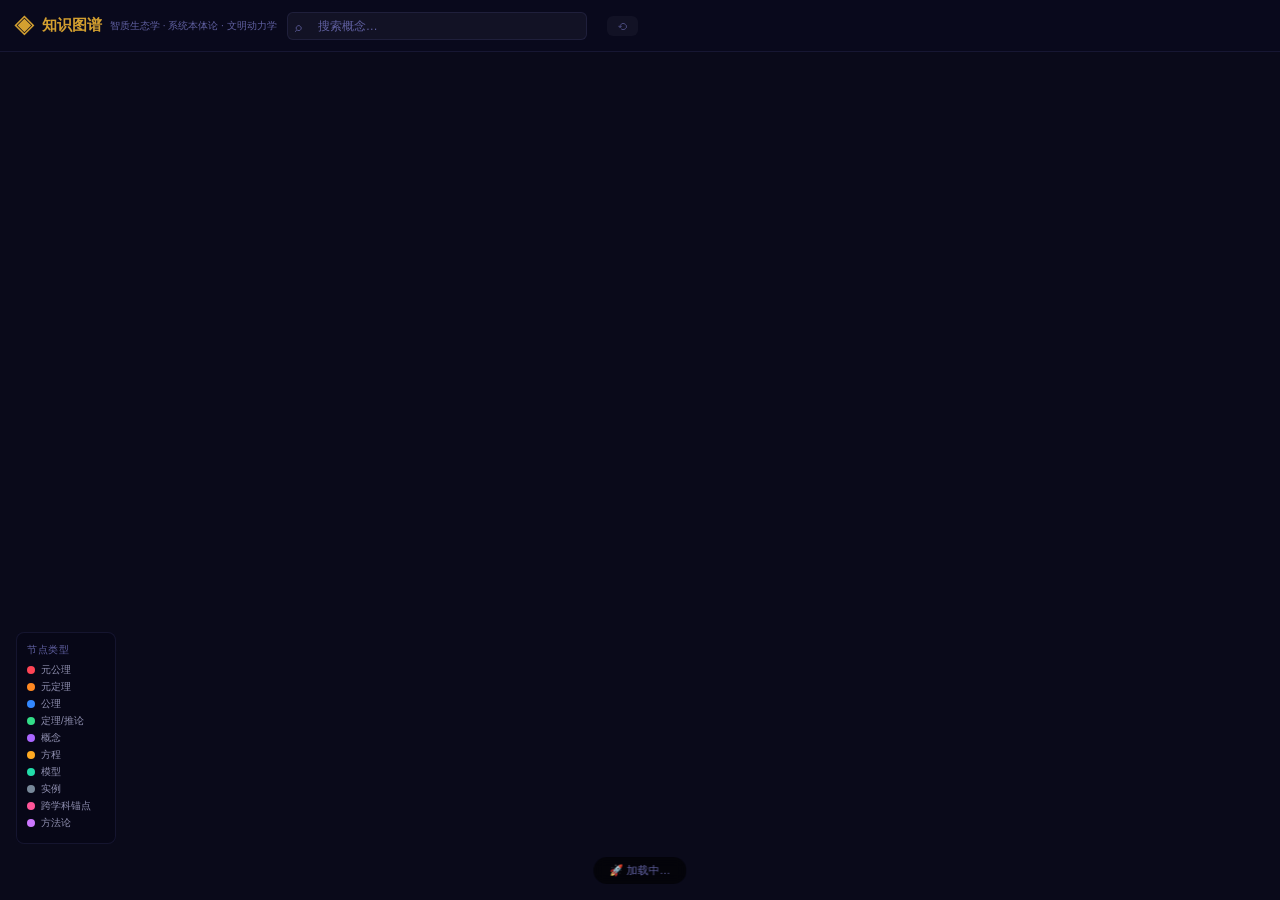
<file: index.html>
<!DOCTYPE html>
<html lang="zh-CN">
<head>
  <meta charset="UTF-8">
  <meta name="viewport" content="width=device-width, initial-scale=1.0">
  <title>智质生态学 · 知识图谱</title>
  <meta name="description" content="系统本体论 · 智质生态学 · 文明动力学 — 互动知识图谱">
  <link rel="stylesheet" href="css/style-3d.css">
</head>
<body>

  <nav class="toolbar">
    <div class="toolbar-brand">
      <span class="brand-icon">◈</span>
      <span>知识图谱</span>
      <span class="brand-sub">智质生态学 · 系统本体论 · 文明动力学</span>
    </div>
    <div class="toolbar-search">
      <span class="search-icon">⌕</span>
      <input type="text" id="search-input" placeholder="搜索概念…" autocomplete="off">
    </div>
    <div class="toolbar-filters" id="theory-filters"></div>
    <button class="toolbar-reset" id="reset-btn">⟲</button>
  </nav>

  <div id="graph-container"></div>

  <aside class="detail-panel" id="detail-panel"></aside>

  <div class="legend">
    <div class="legend-title">节点类型</div>
    <div class="legend-item"><span class="legend-dot" style="background:#ff4455;"></span>元公理</div>
    <div class="legend-item"><span class="legend-dot" style="background:#ff8822;"></span>元定理</div>
    <div class="legend-item"><span class="legend-dot" style="background:#3388ff;"></span>公理</div>
    <div class="legend-item"><span class="legend-dot" style="background:#33dd88;"></span>定理/推论</div>
    <div class="legend-item"><span class="legend-dot" style="background:#aa66ff;"></span>概念</div>
    <div class="legend-item"><span class="legend-dot" style="background:#ffaa22;"></span>方程</div>
    <div class="legend-item"><span class="legend-dot" style="background:#22ddaa;"></span>模型</div>
    <div class="legend-item"><span class="legend-dot" style="background:#778899;"></span>实例</div>
    <div class="legend-item"><span class="legend-dot" style="background:#ff5599;"></span>跨学科锚点</div>
    <div class="legend-item"><span class="legend-dot" style="background:#cc77ff;"></span>方法论</div>
  </div>

  <div class="hint-bar" id="hint-bar">🚀 加载中…</div>

  <script src="js/inline-data.js"></script>
  <script src="js/force-graph.min.js"></script>

  <script>
  (() => {
    'use strict';

    const COLORS = {
      meta_axiom: '#ff4455', meta_theorem: '#ff8822', axiom: '#3388ff',
      theorem: '#33dd88', corollary: '#1abc9c', concept: '#aa66ff',
      equation: '#ffaa22', model: '#22ddaa', case: '#778899',
      anchor: '#ff5599', method: '#cc77ff'
    };

    const TYPE_LABELS = {
      meta_axiom: '元公理', meta_theorem: '元定理', axiom: '公理',
      theorem: '定理', corollary: '推论', concept: '概念',
      equation: '方程', model: '模型', case: '实例',
      anchor: '跨学科锚点', method: '方法论'
    };

    const THEORY_COLORS = {
      system_ontology: '#ff4455', noo_ecology: '#aa66ff', civilization_dynamics: '#33dd88'
    };

    // 合并数据
    const allNodes = [];
    const allLinks = [];
    const nodeMap = {};
    const theories = {};

    for (const data of INLINE_DATA) {
      theories[data.theory.id] = data.theory;
      for (const n of data.nodes) {
        if (!nodeMap[n.id]) {
          nodeMap[n.id] = {
            id: n.id, name: n.label, type: n.type, theory: n.theory,
            description: n.description, detail: n.detail || '', tags: n.tags || [],
            val: 1
          };
          allNodes.push(nodeMap[n.id]);
        }
      }
      for (const r of (data.relationships || [])) {
        allLinks.push({ source: r.source, target: r.target, type: r.type, label: r.label || '' });
      }
    }

    const TYPE_SIZE = {
      meta_axiom: 2.2, meta_theorem: 2.0, axiom: 1.8,
      theorem: 1.4, corollary: 1.3, concept: 1.5,
      equation: 1.2, model: 1.6, case: 1.0, anchor: 1.3, method: 1.4
    };
    allNodes.forEach(n => { n.val = TYPE_SIZE[n.type] || 1.2; });

    const container = document.getElementById('graph-container');
    const hintBar = document.getElementById('hint-bar');
    const detailPanel = document.getElementById('detail-panel');

    let currentHighlight = null;

    const Graph = ForceGraph()(container)
      .graphData({ nodes: allNodes, links: allLinks })
      .backgroundColor('#080818')
      .nodeLabel(d => d.name)
      .nodeColor(d => COLORS[d.type] || '#888')
      .nodeRelSize(2)
      .nodeVal(d => d.val)
      .nodeOpacity(0.9)
      .nodeCanvasObjectMode(() => 'replace')
      .nodeCanvasObject((node, ctx, globalScale) => {
        const r = Math.max(3, node.val * 3);
        const color = COLORS[node.type] || '#888';

        // 绘制圆球（带发光）
        ctx.beginPath();
        ctx.arc(node.x, node.y, r, 0, 2 * Math.PI, false);
        ctx.fillStyle = color;
        ctx.shadowColor = color;
        ctx.shadowBlur = 10;
        ctx.fill();
        ctx.shadowBlur = 0;

        // 节点光晕（仅高亮时）
        if (currentHighlight === node.id) {
          ctx.beginPath();
          ctx.arc(node.x, node.y, r + 6, 0, 2 * Math.PI, false);
          ctx.fillStyle = color;
          ctx.globalAlpha = 0.25;
          ctx.fill();
          ctx.globalAlpha = 1;
        }

        // 绘制名称标签（兼容所有浏览器，不用 roundRect）
        const label = node.name;
        if (!label) return;
        const fontSize = Math.max(7, 11 / globalScale);
        ctx.font = `bold ${fontSize}px "Microsoft YaHei", "PingFang SC", sans-serif`;
        const textWidth = ctx.measureText(label).width;
        const pad = 4;
        const bkgW = textWidth + pad * 2;
        const bkgH = fontSize + pad * 2;
        const bx = node.x - bkgW / 2;
        const by = node.y + r + 4;

        // 手动绘制圆角矩形背景（兼容所有浏览器）
        const rad = 3;
        ctx.beginPath();
        ctx.moveTo(bx + rad, by);
        ctx.lineTo(bx + bkgW - rad, by);
        ctx.quadraticCurveTo(bx + bkgW, by, bx + bkgW, by + rad);
        ctx.lineTo(bx + bkgW, by + bkgH - rad);
        ctx.quadraticCurveTo(bx + bkgW, by + bkgH, bx + bkgW - rad, by + bkgH);
        ctx.lineTo(bx + rad, by + bkgH);
        ctx.quadraticCurveTo(bx, by + bkgH, bx, by + bkgH - rad);
        ctx.lineTo(bx, by + rad);
        ctx.quadraticCurveTo(bx, by, bx + rad, by);
        ctx.closePath();
        ctx.fillStyle = 'rgba(8,8,24,0.78)';
        ctx.fill();
        ctx.strokeStyle = 'rgba(255,255,255,0.08)';
        ctx.lineWidth = 0.5;
        ctx.stroke();

        // 标签文字
        ctx.fillStyle = '#d0d0e8';
        ctx.textAlign = 'center';
        ctx.textBaseline = 'middle';
        ctx.fillText(label, node.x, by + bkgH / 2);
      })
      // 粒子效果
      .linkColor(() => 'rgba(100, 130, 200, 0.2)')
      .linkWidth(0.5)
      .linkOpacity(0.2)
      .linkDirectionalParticles(d => d.label ? 2 : 1)
      .linkDirectionalParticleSpeed(0.006)
      .linkDirectionalParticleWidth(2.5)
      .linkDirectionalParticleColor(() => '#88ccff')
      .linkLabel(d => d.label || '')
      .linkHoverPrecision(3)
      // 交互
      .onNodeClick((node, event) => {
        currentHighlight = node.id;
        const linkedIds = new Set([node.id]);
        allLinks.forEach(l => {
          const s = typeof l.source === 'object' ? l.source.id : l.source;
          const t = typeof l.target === 'object' ? l.target.id : l.target;
          if (s === node.id) linkedIds.add(t);
          if (t === node.id) linkedIds.add(s);
        });
        Graph.nodeColor(d => linkedIds.has(d.id) ? (COLORS[d.type] || '#888') : 'rgba(40,40,70,0.12)');
        Graph.linkColor(l => {
          const s = typeof l.source === 'object' ? l.source.id : l.source;
          const t = typeof l.target === 'object' ? l.target.id : l.target;
          return linkedIds.has(s) && linkedIds.has(t) ? 'rgba(200,220,255,0.5)' : 'rgba(40,40,70,0.05)';
        });
        Graph.linkWidth(l => {
          const s = typeof l.source === 'object' ? l.source.id : l.source;
          const t = typeof l.target === 'object' ? l.target.id : l.target;
          return linkedIds.has(s) && linkedIds.has(t) ? 1.5 : 0.2;
        });
        Graph.linkDirectionalParticles(l => {
          const s = typeof l.source === 'object' ? l.source.id : l.source;
          const t = typeof l.target === 'object' ? l.target.id : l.target;
          return linkedIds.has(s) && linkedIds.has(t) ? 3 : 0;
        });
        Graph.linkDirectionalParticleSpeed(0.01);

        const color = COLORS[node.type] || '#888';
        detailPanel.innerHTML = `
          <div class="detail-header" style="border-left:4px solid ${color};">
            <span class="detail-type" style="background:${color};">${TYPE_LABELS[node.type] || node.type}</span>
            <span class="detail-theory">${(theories[node.theory] || {}).label || node.theory}</span>
          </div>
          <h2 class="detail-title">${node.name}</h2>
          <div class="detail-desc">${node.description || ''}</div>
          ${node.detail ? `<div class="detail-body"><h3>详细阐述</h3><p>${node.detail.replace(/\n/g, '<br>')}</p></div>` : ''}
          ${node.tags && node.tags.length ? `<div class="detail-tags">${node.tags.map(t => `<span class="tag">${t}</span>`).join('')}</div>` : ''}
        `;
        detailPanel.classList.add('open');
      })
      .onNodeHover(node => {
        if (!node) {
          currentHighlight = null;
          if (!detailPanel.classList.contains('open')) {
            Graph.nodeColor(d => COLORS[d.type] || '#888');
            Graph.linkColor(() => 'rgba(100, 130, 200, 0.2)');
            Graph.linkWidth(0.5);
            Graph.linkDirectionalParticles(d => d.label ? 2 : 1);
            Graph.linkDirectionalParticleSpeed(0.006);
          }
        }
      })
      .onBackgroundClick(() => {
        currentHighlight = null;
        Graph.nodeColor(d => COLORS[d.type] || '#888');
        Graph.linkColor(() => 'rgba(100, 130, 200, 0.2)');
        Graph.linkWidth(0.5);
        Graph.linkDirectionalParticles(d => d.label ? 2 : 1);
        Graph.linkDirectionalParticleSpeed(0.006);
        detailPanel.classList.remove('open');
      })
      .enableNodeDrag(true)
      .enableNavigationControls(true)
      .enablePointerInteraction(true);

    hintBar.textContent = '🖱 拖拽节点 · 滚轮缩放 · 点击查看详情 · 粒子流线表示概念关联';

    // 搜索
    document.getElementById('search-input').addEventListener('input', function() {
      const q = this.value.toLowerCase().trim();
      if (!q) {
        Graph.nodeColor(d => COLORS[d.type] || '#888');
        Graph.linkColor(() => 'rgba(100, 130, 200, 0.2)');
        return;
      }
      Graph.nodeColor(d => {
        const match = d.name.toLowerCase().includes(q) ||
          (d.description || '').toLowerCase().includes(q) ||
          (d.tags || []).some(t => t.toLowerCase().includes(q));
        return match ? (COLORS[d.type] || '#888') : 'rgba(30,30,50,0.06)';
      });
      Graph.linkColor(() => 'rgba(100, 130, 200, 0.08)');
    });

    // 筛选
    const filterContainer = document.getElementById('theory-filters');
    Object.values(theories).forEach(t => {
      const btn = document.createElement('button');
      btn.className = 'filter-btn active';
      btn.innerHTML = `<span class="filter-dot" style="background:${THEORY_COLORS[t.id] || '#888'};"></span>${t.label}`;
      btn.addEventListener('click', () => {
        btn.classList.toggle('active');
        const activeTheories = [...document.querySelectorAll('.filter-btn.active')].map(b => b.dataset.theory);
        Graph.nodeColor(d => {
          if (activeTheories.length === 0) return COLORS[d.type] || '#888';
          return activeTheories.includes(d.theory) ? (COLORS[d.type] || '#888') : 'rgba(30,30,50,0.06)';
        });
      });
      btn.dataset.theory = t.id;
      filterContainer.appendChild(btn);
    });

    // 重置
    document.getElementById('reset-btn').addEventListener('click', () => {
      document.getElementById('search-input').value = '';
      document.querySelectorAll('.filter-btn').forEach(b => b.classList.add('active'));
      Graph.nodeColor(d => COLORS[d.type] || '#888');
      Graph.linkColor(() => 'rgba(100, 130, 200, 0.2)');
      Graph.linkWidth(0.5);
      Graph.linkDirectionalParticles(d => d.label ? 2 : 1);
      Graph.linkDirectionalParticleSpeed(0.006);
      detailPanel.classList.remove('open');
      Graph.zoomToFit(400, 50);
    });

    // 键盘
    document.addEventListener('keydown', (e) => {
      if (e.key === 'Escape') {
        document.getElementById('reset-btn').click();
      }
      if (e.key === '/' && !e.ctrlKey && !e.metaKey) {
        e.preventDefault();
        document.getElementById('search-input').focus();
      }
    });

    console.log('✅ 2D Canvas 图谱已启动，节点：' + allNodes.length + '，边：' + allLinks.length);
  })();
  </script>

</body>
</html>
</file>
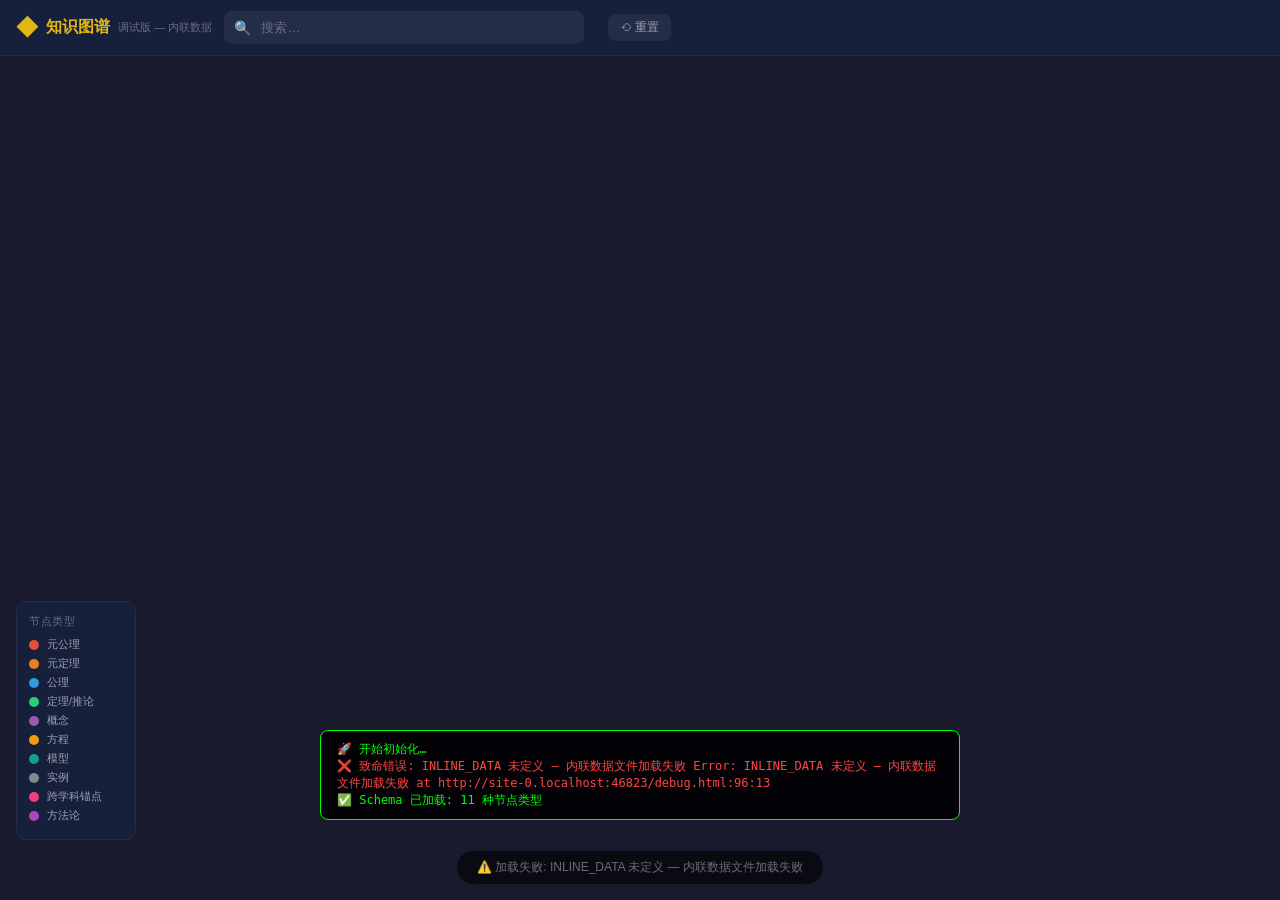
<file: debug.html>
<!DOCTYPE html>
<html lang="zh-CN">
<head>
  <meta charset="UTF-8">
  <meta name="viewport" content="width=device-width, initial-scale=1.0">
  <title>知识图谱 · 调试版</title>
  <link rel="stylesheet" href="css/style.css">
  <style>
    #debug-console {
      position: fixed;
      bottom: 80px;
      left: 50%;
      transform: translateX(-50%);
      background: rgba(0,0,0,0.85);
      color: #0f0;
      font-family: monospace;
      font-size: 12px;
      padding: 10px 16px;
      border-radius: 8px;
      max-width: 80%;
      z-index: 300;
      display: none;
      border: 1px solid #0f0;
    }
    .error-msg {
      color: #f44;
    }
  </style>
</head>
<body>

  <nav class="toolbar" id="toolbar">
    <div class="toolbar-brand">
      <span class="brand-icon">◆</span>
      <span>知识图谱</span>
      <span class="brand-sub">调试版 — 内联数据</span>
    </div>
    <div class="toolbar-search">
      <span class="search-icon">🔍</span>
      <input type="text" id="search-input" placeholder="搜索…" autocomplete="off">
    </div>
    <div class="toolbar-filters" id="theory-filters"></div>
    <button class="toolbar-reset" id="reset-btn">⟲ 重置</button>
  </nav>

  <div id="graph-container"></div>
  <aside class="detail-panel" id="detail-panel"></aside>
  <div id="debug-console"></div>

  <div class="legend" id="legend">
    <div class="legend-title">节点类型</div>
    <div class="legend-item"><span class="legend-dot" style="background:#E74C3C;"></span>元公理</div>
    <div class="legend-item"><span class="legend-dot" style="background:#E67E22;"></span>元定理</div>
    <div class="legend-item"><span class="legend-dot" style="background:#3498DB;"></span>公理</div>
    <div class="legend-item"><span class="legend-dot" style="background:#2ECC71;"></span>定理/推论</div>
    <div class="legend-item"><span class="legend-dot" style="background:#9B59B6;"></span>概念</div>
    <div class="legend-item"><span class="legend-dot" style="background:#F39C12;"></span>方程</div>
    <div class="legend-item"><span class="legend-dot" style="background:#16A085;"></span>模型</div>
    <div class="legend-item"><span class="legend-dot" style="background:#7F8C8D;"></span>实例</div>
    <div class="legend-item"><span class="legend-dot" style="background:#EC407A;"></span>跨学科锚点</div>
    <div class="legend-item"><span class="legend-dot" style="background:#AB47BC;"></span>方法论</div>
  </div>

  <div class="hint-bar" id="hint-bar">加载中…</div>

  <!-- 先引入内联数据（避免 fetch 问题） -->
  <script src="js/inline-data.js"></script>
  
  <!-- D3 -->
  <script src="https://d3js.org/d3.v7.min.js"></script>

  <script>
  // ===== 简单的 debug log =====
  const debugEl = document.getElementById('debug-console');
  const hintEl = document.getElementById('hint-bar');
  function debug(msg, isError) {
    console.log(msg);
    debugEl.style.display = 'block';
    debugEl.innerHTML += '<div' + (isError ? ' class="error-msg"' : '') + '>' + msg.replace(/</g, '&lt;') + '</div>';
    debugEl.scrollTop = debugEl.scrollHeight;
  }
  function setHint(msg) { hintEl.textContent = msg; }

  // ===== 加载 schema =====
  let schema = null;
  fetch('data/schema.json')
    .then(r => { if (!r.ok) throw new Error('HTTP ' + r.status); return r.json(); })
    .then(d => { schema = d; debug('✅ Schema 已加载: ' + Object.keys(d.node_types).length + ' 种节点类型'); })
    .catch(e => { debug('❌ Schema 加载失败: ' + e.message, true); });
  
  // ===== 开始 =====
  try {
    debug('🚀 开始初始化…');
    
    if (typeof INLINE_DATA === 'undefined') {
      throw new Error('INLINE_DATA 未定义 — 内联数据文件加载失败');
    }
    debug('✅ 内联数据已加载: ' + INLINE_DATA.length + ' 个理论体系');

    if (typeof d3 === 'undefined') {
      throw new Error('D3 未定义 — CDN 加载失败');
    }
    debug('✅ D3.js 版本: ' + d3.version);

    const container = document.getElementById('graph-container');
    const width = container.clientWidth;
    const height = container.clientHeight;
    debug('📐 容器尺寸: ' + width + ' x ' + height);

    if (width === 0 || height === 0) {
      debug('⚠️ 容器尺寸为 0！CSS 可能未正确加载', true);
    }

    // ===== 合并数据 =====
    const theories = {};
    const nodes = [];
    const edges = [];
    const seenNodes = new Set();
    const seenEdges = new Set();

    for (const data of INLINE_DATA) {
      theories[data.theory.id] = data.theory;
      for (const node of data.nodes) {
        if (!seenNodes.has(node.id)) {
          seenNodes.add(node.id);
          nodes.push(node);
        }
      }
      for (const rel of (data.relationships || [])) {
        const key = rel.source + '->' + rel.target + ':' + rel.type;
        if (!seenEdges.has(key)) {
          seenEdges.add(key);
          edges.push(rel);
        }
      }
    }
    debug('📊 节点: ' + nodes.length + ', 边: ' + edges.length);

    // ===== 创建 SVG =====
    const svg = document.createElementNS('http://www.w3.org/2000/svg', 'svg');
    svg.setAttribute('width', width);
    svg.setAttribute('height', height);
    svg.style.background = '#1a1a2e';
    container.appendChild(svg);
    debug('✅ SVG 已创建');

    // 缩放
    const zoomBehavior = d3.zoom()
      .scaleExtent([0.1, 4])
      .on('zoom', (event) => {
        d3.select(svg).selectAll('g.graph-group').attr('transform', event.transform);
      });
    d3.select(svg).call(zoomBehavior);

    // 图组
    const graphGroup = d3.select(svg).append('g').attr('class', 'graph-group');

    // ===== 构建 D3 数据 =====
    const d3Nodes = nodes.map(n => ({
      id: n.id, label: n.label, type: n.type, theory: n.theory,
      description: n.description, detail: n.detail || '', tags: n.tags || [],
      x: width / 2 + (Math.random() - 0.5) * 100,
      y: height / 2 + (Math.random() - 0.5) * 100
    }));

    const d3Edges = edges.map(e => ({
      source: e.source, target: e.target, type: e.type, label: e.label || ''
    }));

    // ===== 颜色/形状映射 =====
    function getColor(type) {
      const m = { meta_axiom:'#E74C3C', meta_theorem:'#E67E22', axiom:'#3498DB', theorem:'#2ECC71', corollary:'#1ABC9C', concept:'#9B59B6', equation:'#F39C12', model:'#16A085', case:'#7F8C8D', anchor:'#EC407A', method:'#AB47BC' };
      return m[type] || '#999';
    }

    // ===== 力模拟 =====
    const simulation = d3.forceSimulation(d3Nodes)
      .force('link', d3.forceLink(d3Edges).id(d => d.id).distance(120))
      .force('charge', d3.forceManyBody().strength(-300))
      .force('center', d3.forceCenter(width / 2, height / 2))
      .force('collision', d3.forceCollide(50))
      .alphaDecay(0.02);

    // ===== 绘制边 (用 line) =====
    const linkGroup = graphGroup.append('g').attr('class', 'links');
    const link = linkGroup.selectAll('line')
      .data(d3Edges)
      .enter().append('line')
      .attr('stroke', '#555')
      .attr('stroke-width', 1)
      .attr('opacity', 0.4);

    debug('✅ 边已绘制: ' + d3Edges.length);

    // ===== 绘制节点 =====
    const nodeGroup = graphGroup.append('g').attr('class', 'nodes');
    const node = nodeGroup.selectAll('g')
      .data(d3Nodes)
      .enter().append('g')
      .attr('cursor', 'pointer')
      .call(d3.drag()
        .on('start', (event, d) => {
          if (!event.active) simulation.alphaTarget(0.3).restart();
          d.fx = d.x; d.fy = d.y;
        })
        .on('drag', (event, d) => { d.fx = event.x; d.fy = event.y; })
        .on('end', (event, d) => {
          if (!event.active) simulation.alphaTarget(0);
          d.fx = null; d.fy = null;
        })
      );

    // 节点形状
    node.each(function(d) {
      const el = d3.select(this);
      const color = getColor(d.type);
      const r = 22;
      
      if (d.type === 'meta_axiom' || d.type === 'meta_theorem' || d.type === 'anchor') {
        // 六边形
        const pts = [];
        for (let i = 0; i < 6; i++) {
          const a = Math.PI / 3 * i - Math.PI / 6;
          pts.push(r * Math.cos(a) + ',' + r * Math.sin(a));
        }
        el.append('polygon').attr('points', pts.join(' ')).attr('fill', color).attr('stroke', '#fff').attr('stroke-width', 2);
      } else if (d.type === 'axiom' || d.type === 'method') {
        // 菱形
        el.append('polygon').attr('points', '0,'+(-r)+' '+r+',0 0,'+r+' '+(-r)+',0').attr('fill', color).attr('stroke', '#fff').attr('stroke-width', 2);
      } else if (d.type === 'equation') {
        // 三角形
        el.append('polygon').attr('points', '0,'+(-r)+' '+(-r*0.87)+','+(r*0.5)+' '+(r*0.87)+','+(r*0.5)).attr('fill', color).attr('stroke', '#fff').attr('stroke-width', 2);
      } else if (d.type === 'model') {
        // 星形
        const pts2 = [];
        for (let i = 0; i < 10; i++) {
          const r2 = i % 2 === 0 ? r : r * 0.45;
          const a = Math.PI / 5 * i - Math.PI / 2;
          pts2.push(r2 * Math.cos(a) + ',' + r2 * Math.sin(a));
        }
        el.append('polygon').attr('points', pts2.join(' ')).attr('fill', color).attr('stroke', '#fff').attr('stroke-width', 2);
      } else if (d.type === 'case' || d.type === 'concept') {
        // 方形
        el.append('rect').attr('x', -r*0.75).attr('y', -r*0.75).attr('width', r*1.5).attr('height', r*1.5).attr('rx', 4).attr('fill', color).attr('stroke', '#fff').attr('stroke-width', 2);
      } else {
        // 圆形
        el.append('circle').attr('r', r).attr('fill', color).attr('stroke', '#fff').attr('stroke-width', 2);
      }
    });

    debug('✅ 节点形绘已绘制: ' + d3Nodes.length);

    // ===== 标签 =====
    const labelGroup = graphGroup.append('g').attr('class', 'labels');
    const label = labelGroup.selectAll('text')
      .data(d3Nodes)
      .enter().append('text')
      .attr('text-anchor', 'middle')
      .attr('dy', 36)
      .attr('font-size', 10)
      .attr('fill', '#aaa')
      .attr('pointer-events', 'none')
      .text(d => d.label.length > 16 ? d.label.slice(0, 14) + '…' : d.label);

    // ===== Tick =====
    simulation.on('tick', () => {
      link.attr('x1', d => d.source.x).attr('y1', d => d.source.y)
          .attr('x2', d => d.target.x).attr('y2', d => d.target.y);
      node.attr('transform', d => 'translate(' + d.x + ',' + d.y + ')');
      label.attr('x', d => d.x).attr('y', d => d.y + 36);
    });

    // force 布局稳定后再更新 hint
    setTimeout(() => {
      setHint('🖱 拖拽移动 · 滚轮缩放 · 点击查看详情');
      debug('✅ 力模拟已稳定');
    }, 3000);

    // ===== 点击显示详情 =====
    const detailPanel = document.getElementById('detail-panel');
    node.on('click', (event, d) => {
      event.stopPropagation();
      const color = getColor(d.type);
      const typeLabels = { meta_axiom:'元公理', meta_theorem:'元定理', axiom:'公理', theorem:'定理', corollary:'推论', concept:'概念', equation:'方程', model:'模型', case:'实例', anchor:'跨学科锚点', method:'方法论' };
      detailPanel.innerHTML = 
        '<div class="detail-header" style="border-left:4px solid ' + color + ';">' +
        '<span class="detail-type" style="background:' + color + ';">' + (typeLabels[d.type] || d.type) + '</span>' +
        '</div>' +
        '<h2 class="detail-title">' + d.label + '</h2>' +
        '<div class="detail-desc">' + d.description + '</div>' +
        (d.detail ? '<div class="detail-body"><h3>详细阐述</h3><p>' + d.detail.replace(/\n/g, '<br>') + '</p></div>' : '') +
        (d.tags && d.tags.length ? '<div class="detail-tags">' + d.tags.map(t => '<span class="tag">' + t + '</span>').join('') + '</div>' : '');
      detailPanel.classList.add('open');
    });

    svg.addEventListener('click', () => {
      detailPanel.classList.remove('open');
    });

    // ===== 搜索 =====
    document.getElementById('search-input').addEventListener('input', function() {
      const q = this.value.toLowerCase();
      d3Nodes.forEach(d => {
        const match = !q || d.label.toLowerCase().includes(q) || d.description.toLowerCase().includes(q) || d.tags.some(t => t.toLowerCase().includes(q));
        node.filter(n => n.id === d.id).attr('opacity', match ? 1 : 0.1);
        label.filter(n => n.id === d.id).attr('opacity', match ? 1 : 0.1);
      });
    });

    // ===== 理论筛选 =====
    const theoryList = Object.values(theories);
    const theoryColors = { system_ontology:'#E74C3C', noo_ecology:'#9B59B6', civilization_dynamics:'#2ECC71' };
    theoryList.forEach(t => {
      const btn = document.createElement('button');
      btn.className = 'filter-btn active';
      btn.innerHTML = '<span class="filter-dot" style="background:' + (theoryColors[t.id] || '#999') + ';"></span>' + t.label;
      btn.addEventListener('click', () => {
        btn.classList.toggle('active');
        const active = btn.classList.contains('active');
        node.filter(n => n.theory === t.id).attr('opacity', active ? 1 : 0.05);
        label.filter(n => n.theory === t.id).attr('opacity', active ? 1 : 0.05);
      });
      document.getElementById('theory-filters').appendChild(btn);
    });

    // 重置
    document.getElementById('reset-btn').addEventListener('click', () => {
      document.getElementById('search-input').value = '';
      node.attr('opacity', 1);
      label.attr('opacity', 1);
      document.querySelectorAll('.filter-btn').forEach(b => b.classList.add('active'));
      detailPanel.classList.remove('open');
      d3.select(svg).transition().duration(500).call(zoomBehavior.transform, d3.zoomIdentity);
    });

    setHint('✅ 加载完成！可交互图谱已就绪');
    debug('🎉 图谱初始化完成！');

  } catch (err) {
    debug('❌ 致命错误: ' + err.message + '\n' + (err.stack || ''), true);
    setHint('⚠️ 加载失败: ' + err.message);
  }
  </script>

</body>
</html>
</file>
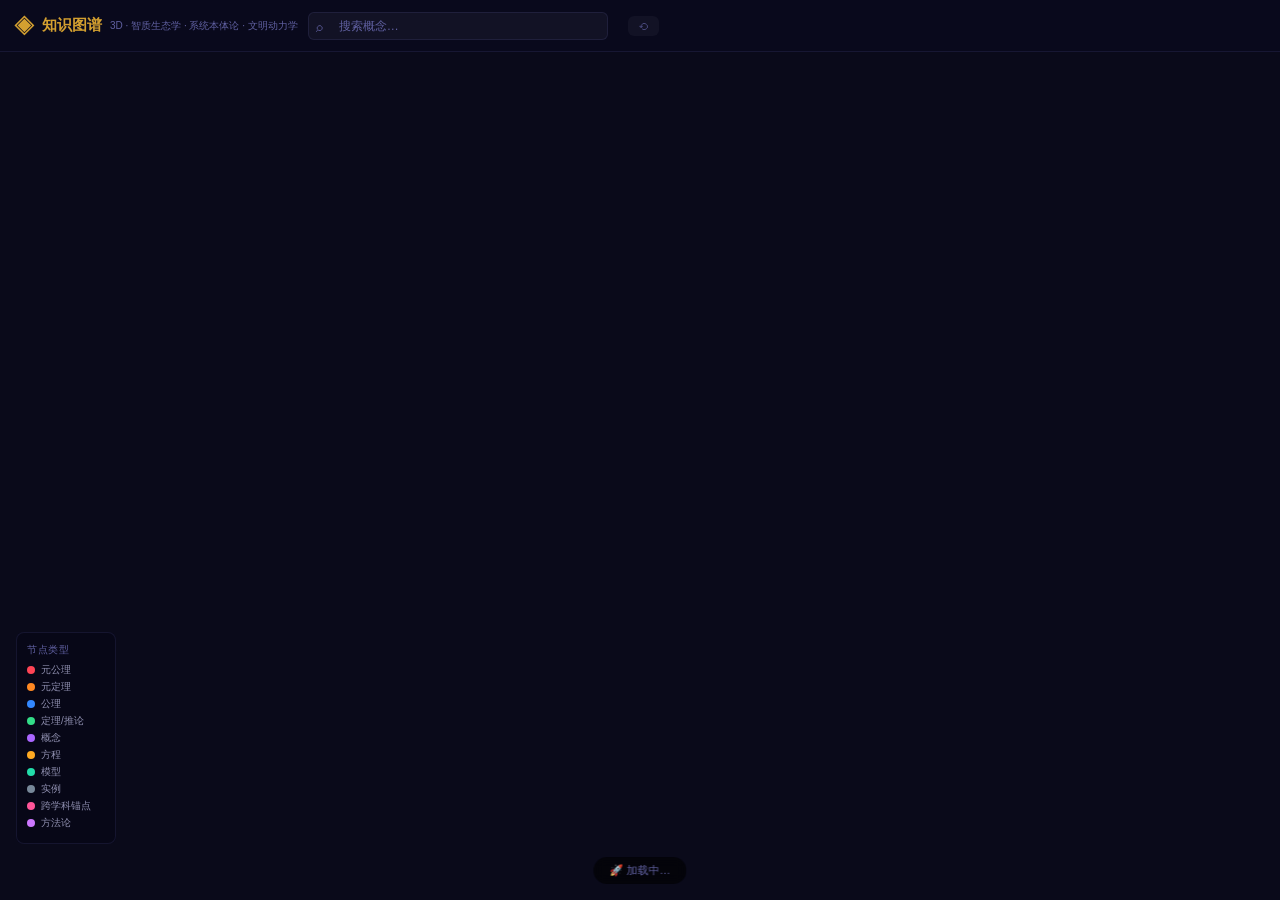
<file: index-3d.html>
<!DOCTYPE html>
<html lang="zh-CN">
<head>
  <meta charset="UTF-8">
  <meta name="viewport" content="width=device-width, initial-scale=1.0">
  <title>智质生态学 · 3D 知识图谱</title>
  <meta name="description" content="系统本体论 · 智质生态学 · 文明动力学 — 3D互动知识图谱">
  <link rel="stylesheet" href="css/style-3d.css">
</head>
<body>

  <!-- ===== 工具栏 ===== -->
  <nav class="toolbar">
    <div class="toolbar-brand">
      <span class="brand-icon">◈</span>
      <span>知识图谱</span>
      <span class="brand-sub">3D · 智质生态学 · 系统本体论 · 文明动力学</span>
    </div>
    <div class="toolbar-search">
      <span class="search-icon">⌕</span>
      <input type="text" id="search-input" placeholder="搜索概念…" autocomplete="off">
    </div>
    <div class="toolbar-filters" id="theory-filters"></div>
    <button class="toolbar-reset" id="reset-btn">⟲</button>
  </nav>

  <!-- ===== 3D 容器 ===== -->
  <div id="graph-container"></div>

  <!-- ===== 详情面板 ===== -->
  <aside class="detail-panel" id="detail-panel"></aside>

  <!-- ===== 图例 ===== -->
  <div class="legend">
    <div class="legend-title">节点类型</div>
    <div class="legend-item"><span class="legend-dot" style="background:#ff4455;"></span>元公理</div>
    <div class="legend-item"><span class="legend-dot" style="background:#ff8822;"></span>元定理</div>
    <div class="legend-item"><span class="legend-dot" style="background:#3388ff;"></span>公理</div>
    <div class="legend-item"><span class="legend-dot" style="background:#33dd88;"></span>定理/推论</div>
    <div class="legend-item"><span class="legend-dot" style="background:#aa66ff;"></span>概念</div>
    <div class="legend-item"><span class="legend-dot" style="background:#ffaa22;"></span>方程</div>
    <div class="legend-item"><span class="legend-dot" style="background:#22ddaa;"></span>模型</div>
    <div class="legend-item"><span class="legend-dot" style="background:#778899;"></span>实例</div>
    <div class="legend-item"><span class="legend-dot" style="background:#ff5599;"></span>跨学科锚点</div>
    <div class="legend-item"><span class="legend-dot" style="background:#cc77ff;"></span>方法论</div>
  </div>

  <!-- ===== 提示 ===== -->
  <div class="hint-bar" id="hint-bar">🚀 加载中…</div>

  <!-- ===== CDN: 3d-force-graph ===== -->
  <script src="js/3d-force-graph.min.js"></script>

  <!-- ===== 内联数据 ===== -->
  <script src="js/inline-data.js"></script>

  <script>
  (() => {
    'use strict';

    // ===== 颜色映射 =====
    const COLORS = {
      meta_axiom: '#ff4455',
      meta_theorem: '#ff8822',
      axiom: '#3388ff',
      theorem: '#33dd88',
      corollary: '#1abc9c',
      concept: '#aa66ff',
      equation: '#ffaa22',
      model: '#22ddaa',
      case: '#778899',
      anchor: '#ff5599',
      method: '#cc77ff'
    };

    const TYPE_LABELS = {
      meta_axiom: '元公理', meta_theorem: '元定理', axiom: '公理',
      theorem: '定理', corollary: '推论', concept: '概念',
      equation: '方程', model: '模型', case: '实例',
      anchor: '跨学科锚点', method: '方法论'
    };

    const THEORY_COLORS = {
      system_ontology: '#ff4455',
      noo_ecology: '#aa66ff',
      civilization_dynamics: '#33dd88'
    };

    // ===== 合并数据 =====
    const allNodes = [];
    const allLinks = [];
    const nodeMap = {};
    const theories = {};

    for (const data of INLINE_DATA) {
      theories[data.theory.id] = data.theory;
      for (const n of data.nodes) {
        if (!nodeMap[n.id]) {
          nodeMap[n.id] = {
            id: n.id,
            name: n.label,
            type: n.type,
            theory: n.theory,
            description: n.description,
            detail: n.detail || '',
            tags: n.tags || [],
            val: 1
          };
          allNodes.push(nodeMap[n.id]);
        }
      }
      for (const r of (data.relationships || [])) {
        allLinks.push({
          source: r.source,
          target: r.target,
          type: r.type,
          label: r.label || ''
        });
      }
    }

    // 按类型调整节点大小
    const TYPE_SIZE = {
      meta_axiom: 2.2, meta_theorem: 2.0, axiom: 1.8,
      theorem: 1.4, corollary: 1.3, concept: 1.5,
      equation: 1.2, model: 1.6, case: 1.0,
      anchor: 1.3, method: 1.4
    };
    allNodes.forEach(n => {
      n.val = TYPE_SIZE[n.type] || 1.2;
    });

    // ===== 获取颜色 =====
    function getColor(d) {
      return COLORS[d.type] || '#888';
    }

    // ===== 初始化 3D 图谱 =====
    const container = document.getElementById('graph-container');
    const hintBar = document.getElementById('hint-bar');
    const detailPanel = document.getElementById('detail-panel');

    const Graph = ForceGraph3D()(container)
      .graphData({ nodes: allNodes, links: allLinks })
      .backgroundColor('#080818')
      .nodeLabel(d => `${d.name}\n${d.description ? d.description.slice(0, 80) + (d.description.length > 80 ? '…' : '') : ''}`)
      .nodeAutoColorBy(d => COLORS[d.type])
      .nodeColor(d => {
        // 手动颜色：发光色
        return COLORS[d.type] || '#888';
      })
      .nodeRelSize(1.8)
      .nodeVal(d => d.val)
      .nodeOpacity(0.85)
      .nodeResolution(16)
      // 链接粒子特效
      .linkColor(() => 'rgba(100, 130, 200, 0.25)')
      .linkWidth(0.8)
      .linkOpacity(0.3)
      .linkDirectionalParticles(d => d.label ? 1 : 0)
      .linkDirectionalParticleSpeed(0.008)
      .linkDirectionalParticleWidth(3)
      .linkDirectionalParticleColor(() => '#88bbff')
      .linkLabel(d => d.label || '')
      // 自动旋转
      .autoRotate(true)
      .autoRotateSpeed(0.8)
      // 交互
      .onNodeClick((node, event) => {
        // 高亮该节点及其连接
        const linkedIds = new Set([node.id]);
        allLinks.forEach(l => {
          const s = typeof l.source === 'object' ? l.source.id : l.source;
          const t = typeof l.target === 'object' ? l.target.id : l.target;
          if (s === node.id) linkedIds.add(t);
          if (t === node.id) linkedIds.add(s);
        });
        Graph.nodeColor(d => linkedIds.has(d.id) ? COLORS[d.type] || '#888' : 'rgba(50,50,80,0.15)');
        Graph.linkColor(l => {
          const s = typeof l.source === 'object' ? l.source.id : l.source;
          const t = typeof l.target === 'object' ? l.target.id : l.target;
          return linkedIds.has(s) && linkedIds.has(t) ? 'rgba(200,220,255,0.4)' : 'rgba(50,50,80,0.05)';
        });
        Graph.linkWidth(l => {
          const s = typeof l.source === 'object' ? l.source.id : l.source;
          const t = typeof l.target === 'object' ? l.target.id : l.target;
          return linkedIds.has(s) && linkedIds.has(t) ? 1.2 : 0.3;
        });
        // 悬停时自动停止旋转
        Graph.autoRotate(false);

        // 详情面板
        const color = COLORS[node.type] || '#888';
        detailPanel.innerHTML = `
          <div class="detail-header" style="border-left:4px solid ${color};">
            <span class="detail-type" style="background:${color};">${TYPE_LABELS[node.type] || node.type}</span>
            <span class="detail-theory">${(theories[node.theory] || {}).label || node.theory}</span>
          </div>
          <h2 class="detail-title">${node.name}</h2>
          <div class="detail-desc">${node.description || ''}</div>
          ${node.detail ? `<div class="detail-body"><h3>详细阐述</h3><p>${node.detail.replace(/\n/g, '<br>')}</p></div>` : ''}
          ${node.tags && node.tags.length ? `<div class="detail-tags">${node.tags.map(t => `<span class="tag">${t}</span>`).join('')}</div>` : ''}
        `;
        detailPanel.classList.add('open');
      })
      .onNodeHover(node => {
        // 鼠标悬停时停止自动旋转
        Graph.autoRotate(!node);
        // 悬停时发光效果（通过高亮）
        if (!node && !document.querySelector('.detail-panel.open')) {
          Graph.nodeColor(d => COLORS[d.type] || '#888');
          Graph.linkColor(() => 'rgba(100, 130, 200, 0.25)');
          Graph.linkWidth(0.8);
        }
      })
      .onBackgroundClick(() => {
        // 点击空白恢复
        Graph.nodeColor(d => COLORS[d.type] || '#888');
        Graph.linkColor(() => 'rgba(100, 130, 200, 0.25)');
        Graph.linkWidth(0.8);
        Graph.autoRotate(true);
        detailPanel.classList.remove('open');
      });

    hintBar.textContent = '◈ 拖拽旋转 · 滚轮缩放 · 点击节点查看详情 · 悬停暂停旋转';

    // ===== 搜索 =====
    document.getElementById('search-input').addEventListener('input', function() {
      const q = this.value.toLowerCase().trim();
      if (!q) {
        Graph.nodeColor(d => COLORS[d.type] || '#888');
        Graph.linkColor(() => 'rgba(100, 130, 200, 0.25)');
        Graph.linkWidth(0.8);
        Graph.nodeLabel(d => d.name + '\n' + (d.description || '').slice(0, 80));
        return;
      }
      Graph.nodeColor(d => {
        const match = d.name.toLowerCase().includes(q) ||
          (d.description || '').toLowerCase().includes(q) ||
          (d.tags || []).some(t => t.toLowerCase().includes(q));
        return match ? (COLORS[d.type] || '#888') : 'rgba(30,30,50,0.08)';
      });
      Graph.linkColor(() => 'rgba(100, 130, 200, 0.12)');
    });

    // ===== 理论筛选 =====
    const filterContainer = document.getElementById('theory-filters');
    Object.values(theories).forEach(t => {
      const btn = document.createElement('button');
      btn.className = 'filter-btn active';
      btn.innerHTML = `<span class="filter-dot" style="background:${THEORY_COLORS[t.id] || '#888'};"></span>${t.label}`;
      btn.addEventListener('click', () => {
        btn.classList.toggle('active');
        const active = btn.classList.contains('active');
        Graph.nodeColor(d => {
          if (d.theory === t.id) return active ? (COLORS[d.type] || '#888') : 'rgba(30,30,50,0.08)';
          // 检查其他启用的筛选
          const others = document.querySelectorAll('.filter-btn.active:not([data-theory="' + t.id + '"])');
          if (others.length > 0) {
            return 'rgba(30,30,50,0.08)'; // 只有匹配的才显示
          }
          return COLORS[d.type] || '#888';
        });
      });
      btn.dataset.theory = t.id;
      filterContainer.appendChild(btn);
    });

    // ===== 重置 =====
    document.getElementById('reset-btn').addEventListener('click', () => {
      document.getElementById('search-input').value = '';
      document.querySelectorAll('.filter-btn').forEach(b => b.classList.add('active'));
      Graph.nodeColor(d => COLORS[d.type] || '#888');
      Graph.linkColor(() => 'rgba(100, 130, 200, 0.25)');
      Graph.linkWidth(0.8);
      Graph.autoRotate(true);
      detailPanel.classList.remove('open');
      // 恢复中心视角
      Graph.cameraPosition({ x: 0, y: 0, z: 300 });
    });

    console.log('✅ 3D 知识图谱已启动，节点：' + allNodes.length + '，边：' + allLinks.length);
  })();
  </script>

</body>
</html>
</file>
<file: css/style-3d.css>
/* 3D 知识图谱样式 —— 太空暗色主题 */

:root {
  --bg: #0a0a1a;
  --toolbar-bg: rgba(10, 10, 30, 0.85);
  --panel-bg: rgba(8, 8, 24, 0.92);
  --text: #d0d0e0;
  --text-muted: #6060a0;
  --border: rgba(100, 100, 180, 0.15);
  --gold: #d4a030;
  --panel-width: 400px;
}

* { margin: 0; padding: 0; box-sizing: border-box; }

body {
  font-family: -apple-system, BlinkMacSystemFont, 'Segoe UI', 'PingFang SC', 'Microsoft YaHei', sans-serif;
  background: var(--bg);
  color: var(--text);
  overflow: hidden;
  height: 100vh;
}

/* 工具栏 */
.toolbar {
  position: fixed;
  top: 0; left: 0; right: 0;
  height: 52px;
  background: var(--toolbar-bg);
  backdrop-filter: blur(10px);
  -webkit-backdrop-filter: blur(10px);
  border-bottom: 1px solid var(--border);
  display: flex;
  align-items: center;
  padding: 0 14px;
  gap: 10px;
  z-index: 100;
}

.toolbar-brand {
  font-size: 15px;
  font-weight: 700;
  color: var(--gold);
  display: flex;
  align-items: center;
  gap: 8px;
  white-space: nowrap;
}

.toolbar-brand .brand-icon {
  font-size: 20px;
  line-height: 1;
}

.toolbar-brand .brand-sub {
  font-size: 10px;
  color: var(--text-muted);
  font-weight: 400;
}

.toolbar-search {
  flex: 1;
  max-width: 300px;
  position: relative;
}

.toolbar-search input {
  width: 100%;
  padding: 6px 10px 6px 30px;
  background: rgba(255,255,255,0.04);
  border: 1px solid var(--border);
  border-radius: 6px;
  color: var(--text);
  font-size: 12px;
  outline: none;
  transition: border-color 0.2s;
}

.toolbar-search input:focus {
  border-color: var(--gold);
}

.toolbar-search input::placeholder {
  color: var(--text-muted);
}

.toolbar-search .search-icon {
  position: absolute;
  left: 8px;
  top: 50%;
  transform: translateY(-50%);
  color: var(--text-muted);
  font-size: 13px;
  pointer-events: none;
}

.toolbar-filters {
  display: flex;
  gap: 5px;
  flex-wrap: wrap;
}

.filter-btn {
  padding: 4px 10px;
  border: 1px solid var(--border);
  border-radius: 14px;
  background: transparent;
  color: var(--text-muted);
  font-size: 11px;
  cursor: pointer;
  transition: all 0.2s;
  white-space: nowrap;
}

.filter-btn:hover {
  border-color: var(--gold);
  color: var(--gold);
}

.filter-btn.active {
  background: rgba(212, 160, 48, 0.1);
  border-color: var(--gold);
  color: var(--gold);
}

.filter-btn .filter-dot {
  display: inline-block;
  width: 7px;
  height: 7px;
  border-radius: 50%;
  margin-right: 4px;
  vertical-align: middle;
}

.toolbar-reset {
  padding: 4px 10px;
  border: none;
  border-radius: 6px;
  background: rgba(255,255,255,0.04);
  color: var(--text-muted);
  font-size: 11px;
  cursor: pointer;
  transition: all 0.2s;
}

.toolbar-reset:hover {
  background: rgba(255,255,255,0.1);
  color: var(--text);
}

/* 3D 容器 */
#graph-container {
  position: fixed;
  top: 52px;
  left: 0;
  right: 0;
  bottom: 0;
}

/* 详情面板（玻璃态） */
.detail-panel {
  position: fixed;
  top: 52px;
  right: 0;
  width: var(--panel-width);
  height: calc(100vh - 52px);
  background: var(--panel-bg);
  backdrop-filter: blur(16px);
  -webkit-backdrop-filter: blur(16px);
  border-left: 1px solid var(--border);
  padding: 24px 20px;
  overflow-y: auto;
  transform: translateX(100%);
  transition: transform 0.35s cubic-bezier(0.4, 0, 0.2, 1);
  z-index: 50;
}

.detail-panel.open {
  transform: translateX(0);
}

.detail-panel::-webkit-scrollbar { width: 3px; }
.detail-panel::-webkit-scrollbar-thumb { background: var(--border); border-radius: 2px; }

.detail-header {
  display: flex;
  align-items: center;
  gap: 8px;
  margin-bottom: 14px;
  padding-left: 8px;
}

.detail-type {
  font-size: 10px;
  padding: 2px 8px;
  border-radius: 3px;
  color: white;
  font-weight: 600;
  letter-spacing: 0.5px;
}

.detail-theory {
  font-size: 10px;
  color: var(--text-muted);
}

.detail-title {
  font-size: 17px;
  font-weight: 700;
  margin-bottom: 14px;
  line-height: 1.4;
  color: #e8e8f0;
}

.detail-desc {
  font-size: 13px;
  line-height: 1.8;
  color: #a0a0c0;
  margin-bottom: 18px;
  background: rgba(255,255,255,0.02);
  padding: 14px;
  border-radius: 8px;
  border-left: 3px solid var(--gold);
}

.detail-body h3 {
  font-size: 11px;
  color: var(--gold);
  letter-spacing: 1px;
  margin-bottom: 8px;
}

.detail-body p {
  font-size: 13px;
  line-height: 1.8;
  color: #a0a0c0;
}

.detail-tags {
  display: flex;
  flex-wrap: wrap;
  gap: 6px;
  margin-top: 16px;
}

.tag {
  font-size: 10px;
  padding: 3px 10px;
  background: rgba(255,255,255,0.04);
  border: 1px solid var(--border);
  border-radius: 10px;
  color: var(--text-muted);
}

/* 底部提示 */
.hint-bar {
  position: fixed;
  bottom: 16px;
  left: 50%;
  transform: translateX(-50%);
  background: rgba(0,0,0,0.6);
  backdrop-filter: blur(6px);
  padding: 6px 16px;
  border-radius: 16px;
  font-size: 11px;
  color: var(--text-muted);
  z-index: 40;
  pointer-events: none;
  white-space: nowrap;
}

/* 图例 */
.legend {
  position: fixed;
  bottom: 56px;
  left: 16px;
  background: rgba(8, 8, 24, 0.85);
  backdrop-filter: blur(6px);
  border: 1px solid var(--border);
  border-radius: 8px;
  padding: 10px;
  z-index: 40;
  min-width: 100px;
}

.legend-title {
  font-size: 10px;
  color: var(--text-muted);
  letter-spacing: 0.5px;
  margin-bottom: 6px;
}

.legend-item {
  display: flex;
  align-items: center;
  gap: 6px;
  margin-bottom: 3px;
  font-size: 10px;
  color: #9090b0;
}

.legend-dot {
  width: 8px;
  height: 8px;
  border-radius: 50%;
  flex-shrink: 0;
}

/* 响应式 */
@media (max-width: 768px) {
  .toolbar {
    height: auto;
    min-height: 52px;
    padding-bottom: 8px;
    flex-wrap: wrap;
  }
  .toolbar-brand .brand-sub { display: none; }
  .toolbar-search { max-width: 100%; order: 10; flex-basis: 100%; }
  #graph-container { top: 80px; }
  .detail-panel { width: 100%; height: 45vh; top: auto; bottom: 0; border-left: none; border-top: 1px solid var(--border); transform: translateY(100%); }
  .detail-panel.open { transform: translateY(0); }
  .legend { display: none; }
}
</file>
<file: css/style.css>
/* ========================
   knowledge-graph 样式表
   ======================== */

:root {
  --bg-primary: #1a1a2e;
  --bg-secondary: #16213e;
  --bg-card: #0f3460;
  --text-primary: #e8e8e8;
  --text-secondary: #a0a0b0;
  --text-muted: #6c6c80;
  --accent-gold: #e2b714;
  --border-color: #2a2a4a;
  --panel-width: 380px;
  --toolbar-height: 56px;
}

* {
  margin: 0;
  padding: 0;
  box-sizing: border-box;
}

body {
  font-family: -apple-system, BlinkMacSystemFont, 'Segoe UI', 'PingFang SC', 'Hiragino Sans GB', 'Microsoft YaHei', sans-serif;
  background: var(--bg-primary);
  color: var(--text-primary);
  overflow: hidden;
  height: 100vh;
}

/* ------ 顶部工具栏 ------ */
.toolbar {
  position: fixed;
  top: 0;
  left: 0;
  right: 0;
  height: var(--toolbar-height);
  background: rgba(22, 33, 62, 0.92);
  backdrop-filter: blur(8px);
  -webkit-backdrop-filter: blur(8px);
  border-bottom: 1px solid var(--border-color);
  display: flex;
  align-items: center;
  padding: 0 16px;
  gap: 12px;
  z-index: 100;
}

.toolbar-brand {
  font-size: 16px;
  font-weight: 700;
  color: var(--accent-gold);
  display: flex;
  align-items: center;
  gap: 8px;
  white-space: nowrap;
}

.toolbar-brand .brand-icon {
  font-size: 22px;
}

.toolbar-brand .brand-sub {
  font-size: 11px;
  color: var(--text-muted);
  font-weight: 400;
}

.toolbar-search {
  flex: 1;
  max-width: 360px;
  position: relative;
}

.toolbar-search input {
  width: 100%;
  padding: 8px 12px 8px 36px;
  background: rgba(255,255,255,0.06);
  border: 1px solid var(--border-color);
  border-radius: 8px;
  color: var(--text-primary);
  font-size: 13px;
  outline: none;
  transition: all 0.2s;
}

.toolbar-search input:focus {
  border-color: var(--accent-gold);
  background: rgba(255,255,255,0.1);
}

.toolbar-search input::placeholder {
  color: var(--text-muted);
}

.toolbar-search .search-icon {
  position: absolute;
  left: 10px;
  top: 50%;
  transform: translateY(-50%);
  color: var(--text-muted);
  font-size: 14px;
  pointer-events: none;
}

.toolbar-filters {
  display: flex;
  gap: 6px;
  flex-wrap: wrap;
}

.filter-btn {
  padding: 5px 12px;
  border: 1px solid var(--border-color);
  border-radius: 16px;
  background: transparent;
  color: var(--text-secondary);
  font-size: 12px;
  cursor: pointer;
  transition: all 0.2s;
  white-space: nowrap;
}

.filter-btn:hover {
  border-color: var(--accent-gold);
  color: var(--accent-gold);
}

.filter-btn.active {
  background: rgba(226, 183, 20, 0.15);
  border-color: var(--accent-gold);
  color: var(--accent-gold);
}

.filter-btn .filter-dot {
  display: inline-block;
  width: 8px;
  height: 8px;
  border-radius: 50%;
  margin-right: 5px;
  vertical-align: middle;
}

.toolbar-reset {
  padding: 5px 12px;
  border: none;
  border-radius: 8px;
  background: rgba(255,255,255,0.06);
  color: var(--text-secondary);
  font-size: 12px;
  cursor: pointer;
  transition: all 0.2s;
}

.toolbar-reset:hover {
  background: rgba(255,255,255,0.12);
  color: var(--text-primary);
}

/* ------ 图容器 ------ */
#graph-container {
  position: fixed;
  top: var(--toolbar-height);
  left: 0;
  right: 0;
  bottom: 0;
  background: var(--bg-primary);
}

/* ------ 详情面板 ------ */
.detail-panel {
  position: fixed;
  top: var(--toolbar-height);
  right: 0;
  width: var(--panel-width);
  height: calc(100vh - var(--toolbar-height));
  background: rgba(22, 33, 62, 0.95);
  backdrop-filter: blur(10px);
  -webkit-backdrop-filter: blur(10px);
  border-left: 1px solid var(--border-color);
  padding: 20px;
  overflow-y: auto;
  transform: translateX(100%);
  transition: transform 0.3s cubic-bezier(0.4, 0, 0.2, 1);
  z-index: 50;
}

.detail-panel.open {
  transform: translateX(0);
}

.detail-panel::-webkit-scrollbar {
  width: 4px;
}

.detail-panel::-webkit-scrollbar-thumb {
  background: var(--border-color);
  border-radius: 2px;
}

.detail-header {
  display: flex;
  align-items: center;
  gap: 8px;
  margin-bottom: 12px;
  padding-left: 8px;
}

.detail-type {
  font-size: 11px;
  padding: 2px 8px;
  border-radius: 4px;
  color: white;
  font-weight: 600;
  text-transform: uppercase;
  letter-spacing: 0.5px;
}

.detail-theory {
  font-size: 11px;
  color: var(--text-muted);
}

.detail-title {
  font-size: 18px;
  font-weight: 700;
  margin-bottom: 12px;
  line-height: 1.4;
}

.detail-desc {
  font-size: 13px;
  line-height: 1.7;
  color: var(--text-secondary);
  margin-bottom: 16px;
  background: rgba(255,255,255,0.03);
  padding: 12px;
  border-radius: 8px;
  border-left: 3px solid var(--accent-gold);
}

.detail-body {
  margin-bottom: 16px;
}

.detail-body h3 {
  font-size: 12px;
  color: var(--accent-gold);
  text-transform: uppercase;
  letter-spacing: 1px;
  margin-bottom: 8px;
}

.detail-body p {
  font-size: 13px;
  line-height: 1.8;
  color: var(--text-secondary);
}

.detail-tags {
  display: flex;
  flex-wrap: wrap;
  gap: 6px;
  margin-top: 16px;
}

.tag {
  font-size: 11px;
  padding: 3px 10px;
  background: rgba(255,255,255,0.06);
  border: 1px solid var(--border-color);
  border-radius: 12px;
  color: var(--text-muted);
}

/* ------ 底部提示 ------ */
.hint-bar {
  position: fixed;
  bottom: 16px;
  left: 50%;
  transform: translateX(-50%);
  background: rgba(0,0,0,0.6);
  backdrop-filter: blur(6px);
  padding: 8px 20px;
  border-radius: 20px;
  font-size: 12px;
  color: var(--text-muted);
  z-index: 40;
  pointer-events: none;
  white-space: nowrap;
  transition: opacity 0.3s;
}

/* ------ 图例 ------ */
.legend {
  position: fixed;
  bottom: 60px;
  left: 16px;
  background: rgba(22, 33, 62, 0.88);
  backdrop-filter: blur(6px);
  border: 1px solid var(--border-color);
  border-radius: 10px;
  padding: 12px;
  z-index: 40;
  min-width: 120px;
}

.legend-title {
  font-size: 11px;
  color: var(--text-muted);
  text-transform: uppercase;
  letter-spacing: 0.5px;
  margin-bottom: 8px;
}

.legend-item {
  display: flex;
  align-items: center;
  gap: 8px;
  margin-bottom: 4px;
  font-size: 11px;
  color: var(--text-secondary);
}

.legend-dot {
  width: 10px;
  height: 10px;
  border-radius: 50%;
  flex-shrink: 0;
}

/* ------ SVG 节点交互 ----- */
g.node-group:hover {
  filter: brightness(1.2);
}

.link-label {
  font-size: 10px;
  fill: #888;
  pointer-events: none;
}

/* ------ Tooltip ------ */
.graph-tooltip {
  position: fixed;
  background: rgba(0,0,0,0.8);
  backdrop-filter: blur(6px);
  color: white;
  padding: 8px 12px;
  border-radius: 8px;
  font-size: 12px;
  line-height: 1.5;
  max-width: 280px;
  pointer-events: none;
  z-index: 200;
  display: none;
  border: 1px solid rgba(255,255,255,0.1);
}

/* ------ 移动端适配 ------ */
@media (max-width: 768px) {
  .toolbar {
    padding: 0 8px;
    gap: 6px;
    flex-wrap: wrap;
    height: auto;
    min-height: var(--toolbar-height);
    padding-bottom: 8px;
  }

  .toolbar-brand .brand-sub {
    display: none;
  }

  .toolbar-search {
    max-width: 100%;
    order: 10;
    flex-basis: 100%;
  }

  .filter-btn {
    font-size: 10px;
    padding: 3px 8px;
  }

  .detail-panel {
    width: 100%;
    top: auto;
    bottom: 0;
    height: 50vh;
    border-left: none;
    border-top: 1px solid var(--border-color);
    transform: translateY(100%);
  }

  .detail-panel.open {
    transform: translateY(0);
  }

  .legend {
    display: none;
  }

  .hint-bar {
    font-size: 10px;
    padding: 4px 12px;
    bottom: 8px;
  }
}
</file>
